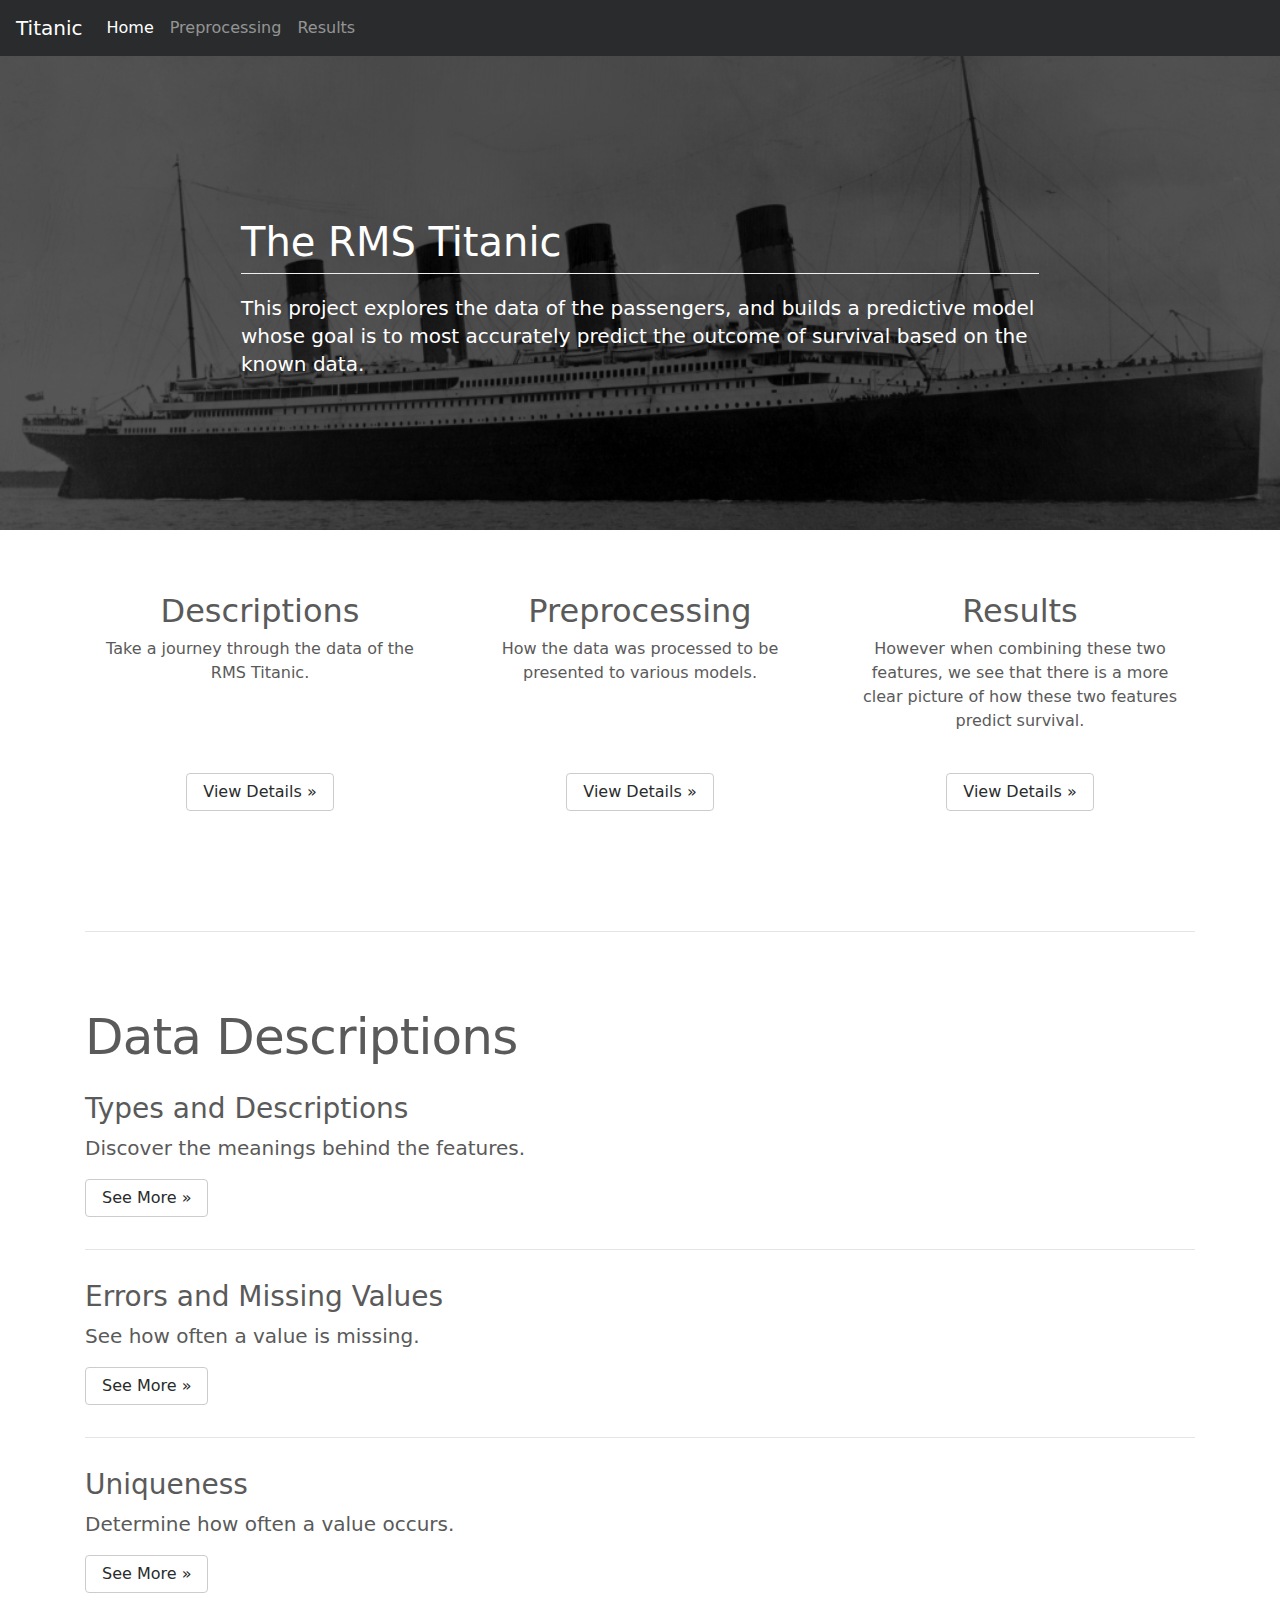
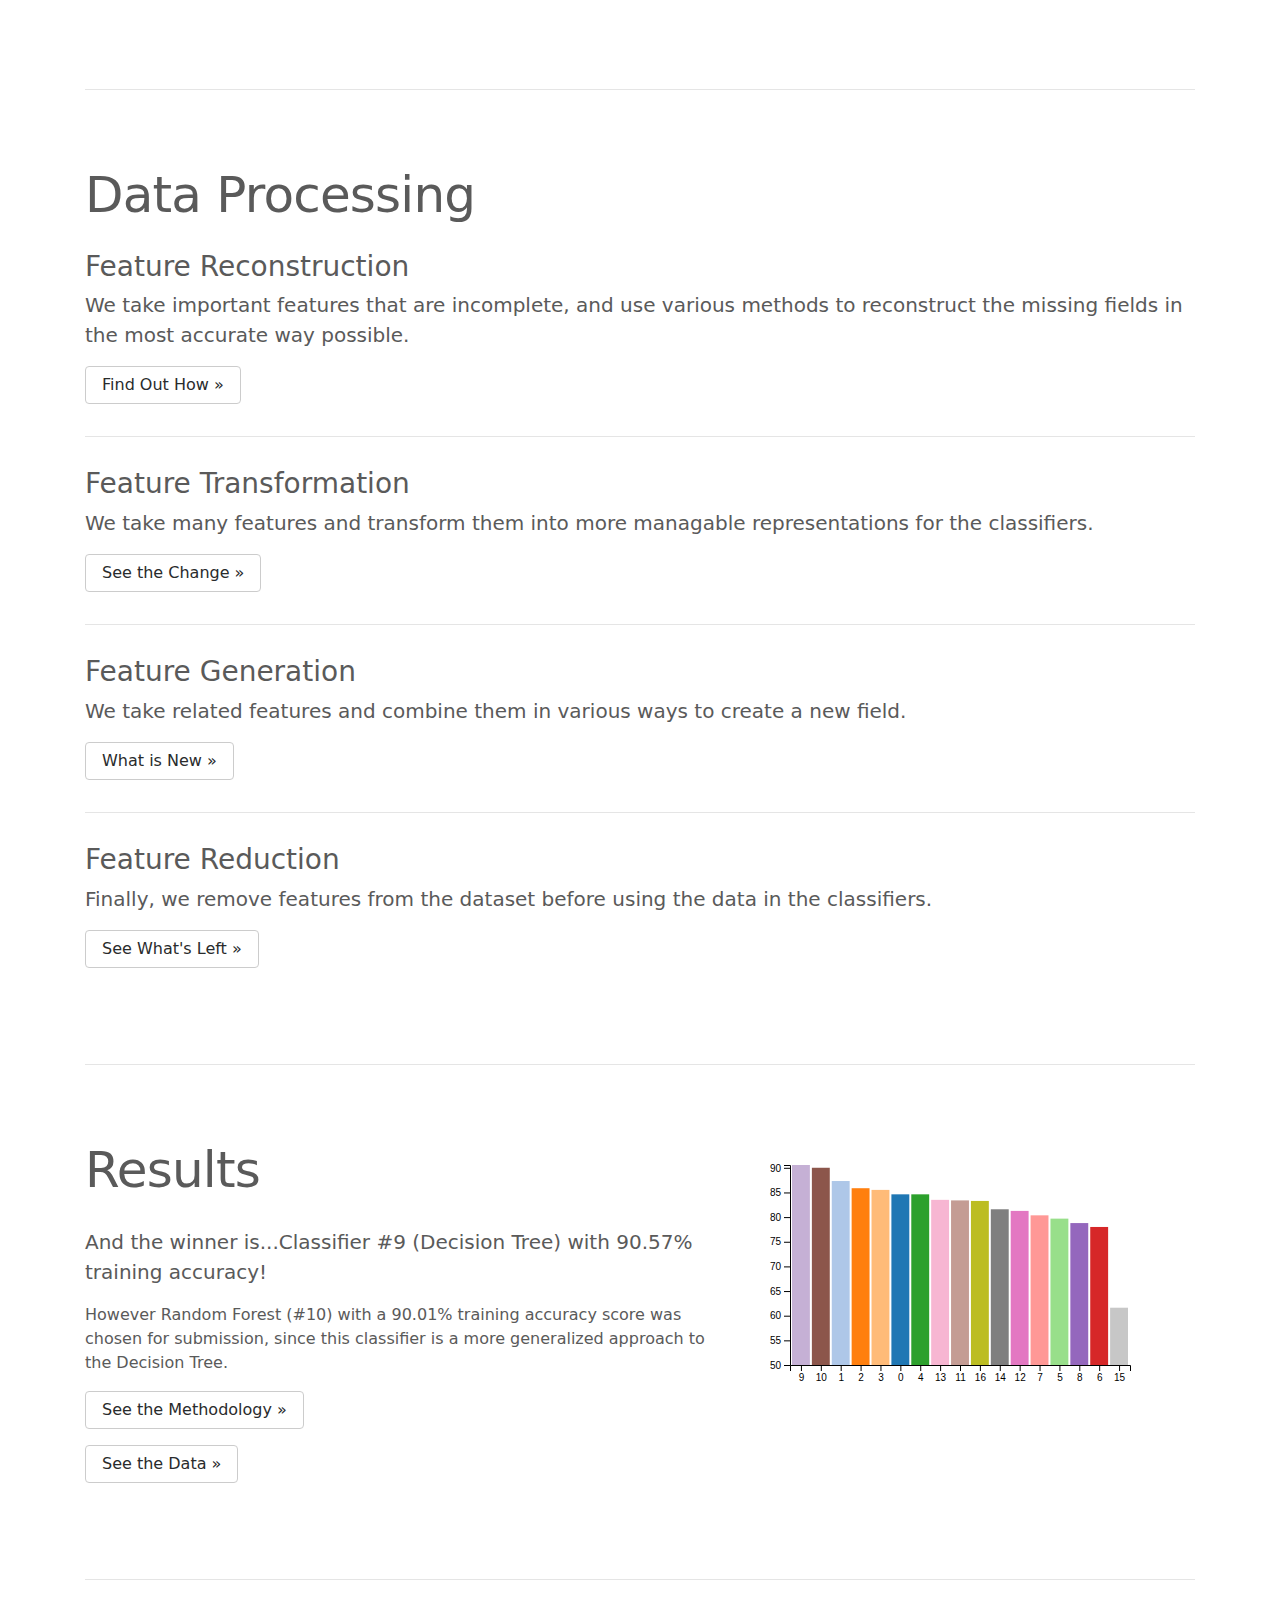
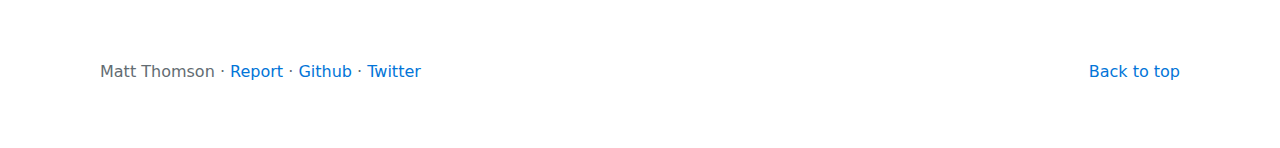
<file: index.html>
<!DOCTYPE html>
<html lang="en">
  <head>
    <meta charset="utf-8">
    <meta name="viewport" content="width=device-width, initial-scale=1, shrink-to-fit=no">
    <title>Data Mining Final Project</title>
    <link rel="stylesheet" href="./css/bootstrap.min.css">
    <link href="./css/carousel.css" rel="stylesheet">
    <link href="./css/dashboard.css" rel="stylesheet">
    <link href="./css/custom.css" rel="stylesheet">
  </head>
  <body>
    <nav class="navbar navbar-toggleable-md navbar-inverse fixed-top bg-inverse">
      <button class="navbar-toggler navbar-toggler-right" type="button" data-toggle="collapse" data-target="#navbarCollapse" aria-controls="navbarCollapse" aria-expanded="false" aria-label="Toggle navigation">
        <span class="navbar-toggler-icon"></span>
      </button>
      <a class="navbar-brand" href="https://github.com/redice44/titanic" target="_blank">Titanic</a>
      <div class="collapse navbar-collapse" id="navbarCollapse">
        <ul class="navbar-nav mr-auto">
          <li class="nav-item active">
            <a class="nav-link" href="index.html">Home <span class="sr-only">(current)</span></a>
          </li>
          <li class="nav-item">
            <a class="nav-link" href="data-processing.html">Preprocessing</a>
          </li>
          <li class="nav-item">
            <a class="nav-link" href="results.html">Results</a>
          </li>
        </ul>
      </div>
    </nav>

    <div id="myCarousel" class="carousel slide" data-ride="carousel" data-interval="10000">
      <div class="carousel-inner" role="listbox">
        <div class="carousel-item active">
          <div class="container">
            <div class="carousel-caption d-none d-md-block text-left">
              <h1>The RMS Titanic</h1>
              <p>This project explores the data of the passengers, and builds a predictive model whose goal is to most accurately predict the outcome of survival based on the known data.</p>
            </div>
          </div>
        </div>
      </div>
    </div>

    <div class="container marketing">
      <div class="row">
        <div class="col-lg-4">
          <h2>Descriptions</h2>
          <p>Take a journey through the data of the RMS Titanic.</p>
          
        </div>
        <div class="col-lg-4">
          <h2>Preprocessing</h2>
          <p>How the data was processed to be presented to various models.</p>
          
        </div>
        <div class="col-lg-4">
          <h2>Results</h2>
          <p>However when combining these two features, we see that there is a more clear picture of how these two features predict survival.</p>
          
        </div>
      </div>
      <div class="row">
        <div class="col-lg-4"><p><a class="btn btn-secondary" href="#data-description" role="button">View Details &raquo;</a></p></div>
        <div class="col-lg-4"><p><a class="btn btn-secondary" href="#data-preprocessing" role="button">View Details &raquo;</a></p></div>
        <div class="col-lg-4"><p><a class="btn btn-secondary" href="#results" role="button">View Details &raquo;</a></p></div>
      </div>

      <a name="data-description"></a>
      <hr class="featurette-divider">

      <div class="row featurette">
        <div class="col-md-12">
          <h2 class="featurette-heading">Data Descriptions</h2>
          <h3>Types and Descriptions</h3>
          <p class="lead">Discover the meanings behind the features.</p>
          <p><a class="btn btn-secondary" data-toggle="collapse" aria-expanded="true" aria-controls="data-feature-desc" href="#data-feature-desc" role="button">See More &raquo;</a>
            <div class="collapse" id="data-feature-desc">
              <div class="table-responsive">
                <table class="table table-striped">
                <thead>
                  <tr>
                    <th>Feature</th>
                    <th>Data Type</th>
                    <th>Description</th>
                  </tr>
                </thead>
                <tbody>
                  <tr>
                    <td>PassengerId</td>
                    <td>Unique</td>
                    <td>The ID of the passenger</td>
                  </tr>
                  <tr>
                    <td>Survived</td>
                    <td>Binary</td>
                    <td>Survival (0 = No, 1 = Yes)</td>
                  </tr>
                  <tr>
                    <td>Pclass</td>
                    <td>Ordinal</td>
                    <td>Class of the Ticket (1 = 1st class (upper), 2 = 2nd class (middle), 3 = 3rd class (lower))</td>
                  </tr>
                  <tr>
                    <td>Name</td>
                    <td>Unique</td>
                    <td>Name of the passenger</td>
                  </tr>
                  <tr>
                    <td>Sex</td>
                    <td>Binary</td>
                    <td>Sex of the passenger (female, male)</td>
                  </tr>
                  <tr>
                    <td>Age</td>
                    <td>Continuous</td>
                    <td>Age of the passenger in years</td>
                  </tr>
                  <tr>
                    <td>SibSp</td>
                    <td>Discrete</td>
                    <td>Number of siblings and spouses on the Titanic</td>
                  </tr>
                  <tr>
                    <td>Parch</td>
                    <td>Discrete</td>
                    <td>Number of parents and children on the Titanic</td>
                  </tr>
                  <tr>
                    <td>Ticket</td>
                    <td>Discrete</td>
                    <td>Ticket Number</td>
                  </tr>
                  <tr>
                    <td>Fare</td>
                    <td>Continuous</td>
                    <td>Cost of the ticket</td>
                  </tr>
                  <tr>
                    <td>Cabin</td>
                    <td>Discrete</td>
                    <td>Cabin Number</td>
                  </tr>
                  <tr>
                    <td>Embarked</td>
                    <td>Nominal</td>
                    <td>Port the passenger embarked from.</td>
                  </tr>
                </tbody>
                </table>
              </div>
            </div>
          </p>
          <hr class="featurette-subdivider">
          <h3>Errors and Missing Values</h3>
          <p class="lead">See how often a value is missing.</p>
          <p><a class="btn btn-secondary" data-toggle="collapse" aria-expanded="true" aria-controls="data-feature-desc" href="#data-feature-err" role="button">See More &raquo;</a>
          </p>
          <div class="collapse" id="data-feature-err">
            <div class="row">
              <div class="table-responsive col-md-7">
                <table class="table table-striped">
                  <thead>
                    <tr>
                      <th>Feature</th>
                      <th>Not Errors</th>
                      <th>Completeness</th>
                    </tr>
                  </thead>
                  <tbody>
                    <tr><td>PassengerId    </td><td>891</td><td>100%</td></tr>
                    <tr><td>Survived       </td><td>891</td><td>100%</td></tr>
                    <tr><td>Pclass         </td><td>891</td><td>100%</td></tr>
                    <tr><td>Name           </td><td>891</td><td>100%</td></tr>
                    <tr><td>Sex            </td><td>891</td><td>100%</td></tr>
                    <tr><td>Age            </td><td>714</td><td>80.13%</td></tr>
                    <tr><td>SibSp          </td><td>891</td><td>100%</td></tr>
                    <tr><td>Parch          </td><td>891</td><td>100%</td></tr>
                    <tr><td>Ticket         </td><td>891</td><td>100%</td></tr>
                    <tr><td>Fare           </td><td>891</td><td>100%</td></tr>
                    <tr><td>Cabin          </td><td>204</td><td>22.90%</td></tr>
                    <tr><td>Embarked       </td><td>889</td><td>99.78%</td></tr>
                  </tbody>
                </table>
              </div>
              <div class="col-md-5">
                <!-- <svg id="svg-missing-data" width="450" height="250"></svg> -->
                <div id="feature-missing"></div>
              </div>
            </div>
          </div>
          <hr class="featurette-subdivider">
          <h3>Uniqueness</h3>
          <p class="lead">Determine how often a value occurs.</p>
          <p><a class="btn btn-secondary" data-toggle="collapse" aria-expanded="true" aria-controls="data-feature-desc" href="#data-feature-uniq" role="button">See More &raquo;</a></p>
          <div class="collapse" id="data-feature-uniq">
            <div class="row">
              <div class="table-responsive col-md-7">
                <table class="table table-striped">
                  <thead>
                    <tr>
                      <th>Feature</th>
                      <th>Unique Entries</th>
                      <th>Uniqueness</th>
                    </tr>
                  </thead>
                  <tbody>
                    <tr><td>PassengerId    </td><td>891</td><td>100%</td></tr>
                    <tr><td>Survived       </td><td>2</td><td>0%</td></tr>
                    <tr><td>Pclass         </td><td>3</td><td>0%</td></tr>
                    <tr><td>Name           </td><td>891</td><td>100%</td></tr>
                    <tr><td>Sex            </td><td>2</td><td>0%</td></tr>
                    <tr><td>Age            </td><td>N/A</td><td>N/A</td></tr>
                    <tr><td>SibSp          </td><td>7</td><td>0.01%</td></tr>
                    <tr><td>Parch          </td><td>7</td><td>0.01%</td></tr>
                    <tr><td>Ticket         </td><td>681</td><td>76.43%%</td></tr>
                    <tr><td>Fare           </td><td>N/A</td><td>N/A</td></tr>
                    <tr><td>Cabin          </td><td>147</td><td>72.06%</td></tr>
                    <tr><td>Embarked       </td><td>3</td><td>0%</td></tr>
                  </tbody>
                </table>
              </div>
              <div class="col-md-5">
                <div id="feature-unique"></div>
              </div>
            </div>
          </div>
        </div>
      </div>

      <a name="data-preprocessing"></a>
      <hr class="featurette-divider">

      <div class="row featurette">
        <div class="col-md-12">
          <h2 class="featurette-heading">Data Processing</h2>
          <h3>Feature Reconstruction</h3>
          <p class="lead">
            We take important features that are incomplete, and use various methods to reconstruct the missing fields in the most accurate way possible.
            <p><a class="btn btn-secondary" href="data-processing.html#reconstruction" role="button">Find Out How &raquo;</a></p>
          </p>
          <hr class="featurette-subdivider">
          <h3>Feature Transformation</h3>
          <p class="lead">
            We take many features and transform them into more managable representations for the classifiers.
            <p><a class="btn btn-secondary" href="data-processing.html#transformation" role="button">See the Change &raquo;</a></p>
          </p>
          <hr class="featurette-subdivider">
          <h3>Feature Generation</h3>
          <p class="lead">
            We take related features and combine them in various ways to create a new field.
            <p><a class="btn btn-secondary" href="data-processing.html#generation" role="button">What is New &raquo;</a></p>
          </p>
          <hr class="featurette-subdivider">
          <h3>Feature Reduction</h3>
          <p class="lead">
            Finally, we remove features from the dataset before using the data in the classifiers.
            <p><a class="btn btn-secondary" href="data-processing.html#reduction" role="button">See What's Left &raquo;</a></p>
          </p>
        </div>
      </div>

      <a name="results"></a>
      <hr class="featurette-divider">

      <div class="row featurette">
        <div class="col-md-7">
          <h2 class="featurette-heading">Results<span class="text-muted"></span></h2>
          <p class="lead">
            And the winner is...Classifier #9 (Decision Tree) with 90.57% training accuracy!
          </p>
          <p>However Random Forest (#10) with a 90.01% training accuracy score was chosen for submission, since this classifier is a more generalized approach to the Decision Tree.</p>
          <p><a class="btn btn-secondary" href="results.html" role="button">See the Methodology &raquo;</a></p>
          <p><a class="btn btn-secondary" href="results.html#data" role="button">See the Data &raquo;</a></p>
        </div>
        <div class="col-md-5">
          <div id="model-chart"></div>
        </div>
      </div>

      <hr class="featurette-divider">

      <footer class="text-muted">
        <div class="container">
          <p class="float-right"><a href="#">Back to top</a></p>
          <p>Matt Thomson &middot; <a href="./assets/Report.pdf" target="_blank">Report</a> &middot; <a href="https://github.com/redice44" target="_blank">Github</a> &middot; <a href="https://twitter.com/RedIce44" target="_blank">Twitter</a></p>
        </div>
      </footer>

    </div>
    <script src="./js/jquery-3.2.1.min.js"></script>
    <script src="./js/tether.min.js"></script>
    <script src="./js/bootstrap.min.js"></script>
    <script src="./js/d3.min.js"></script>
    <script src="./js/data.js"></script>
    <script type="text/javascript">
      var barcolor = function(d, i) {
        var color = d3.scaleOrdinal(d3.schemeCategory20).domain([0,1,2,3,4,5,6,7,8,9,10,11,12,13,14,15,16]);
        return color(d.Model); 
      };
      makeBarGraph('model-chart', barGraphData.modelData, 'Model', 'Accuracy', 400, 250, '', barcolor);
      makeBarGraph('feature-missing', barGraphData.missingData, 'Feature', 'Missing', 400, 250, 'Missing Data Points');
      makeBarGraph('feature-unique', barGraphData.uniqueData, 'Feature', 'Found', 400, 250, 'Unique Data Points');
    </script>
  </body>
  </body>
</html>
</file>
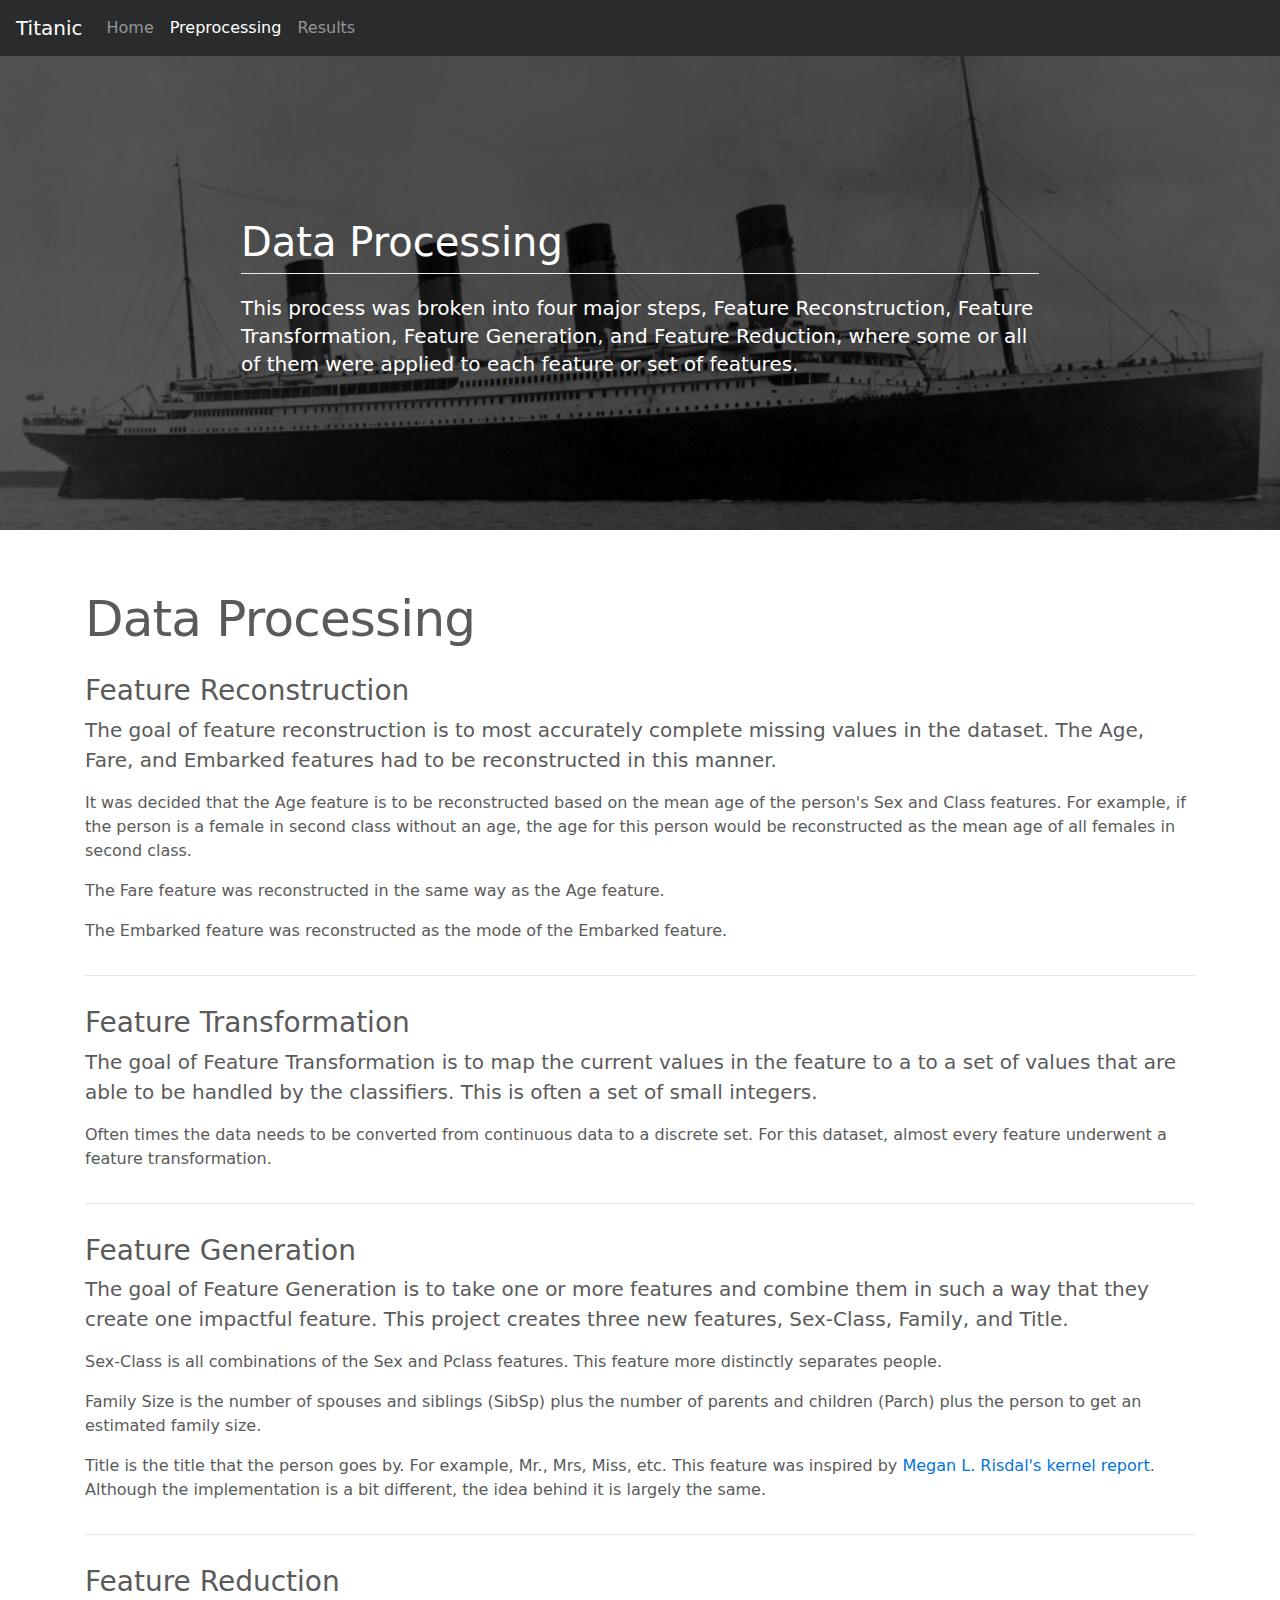
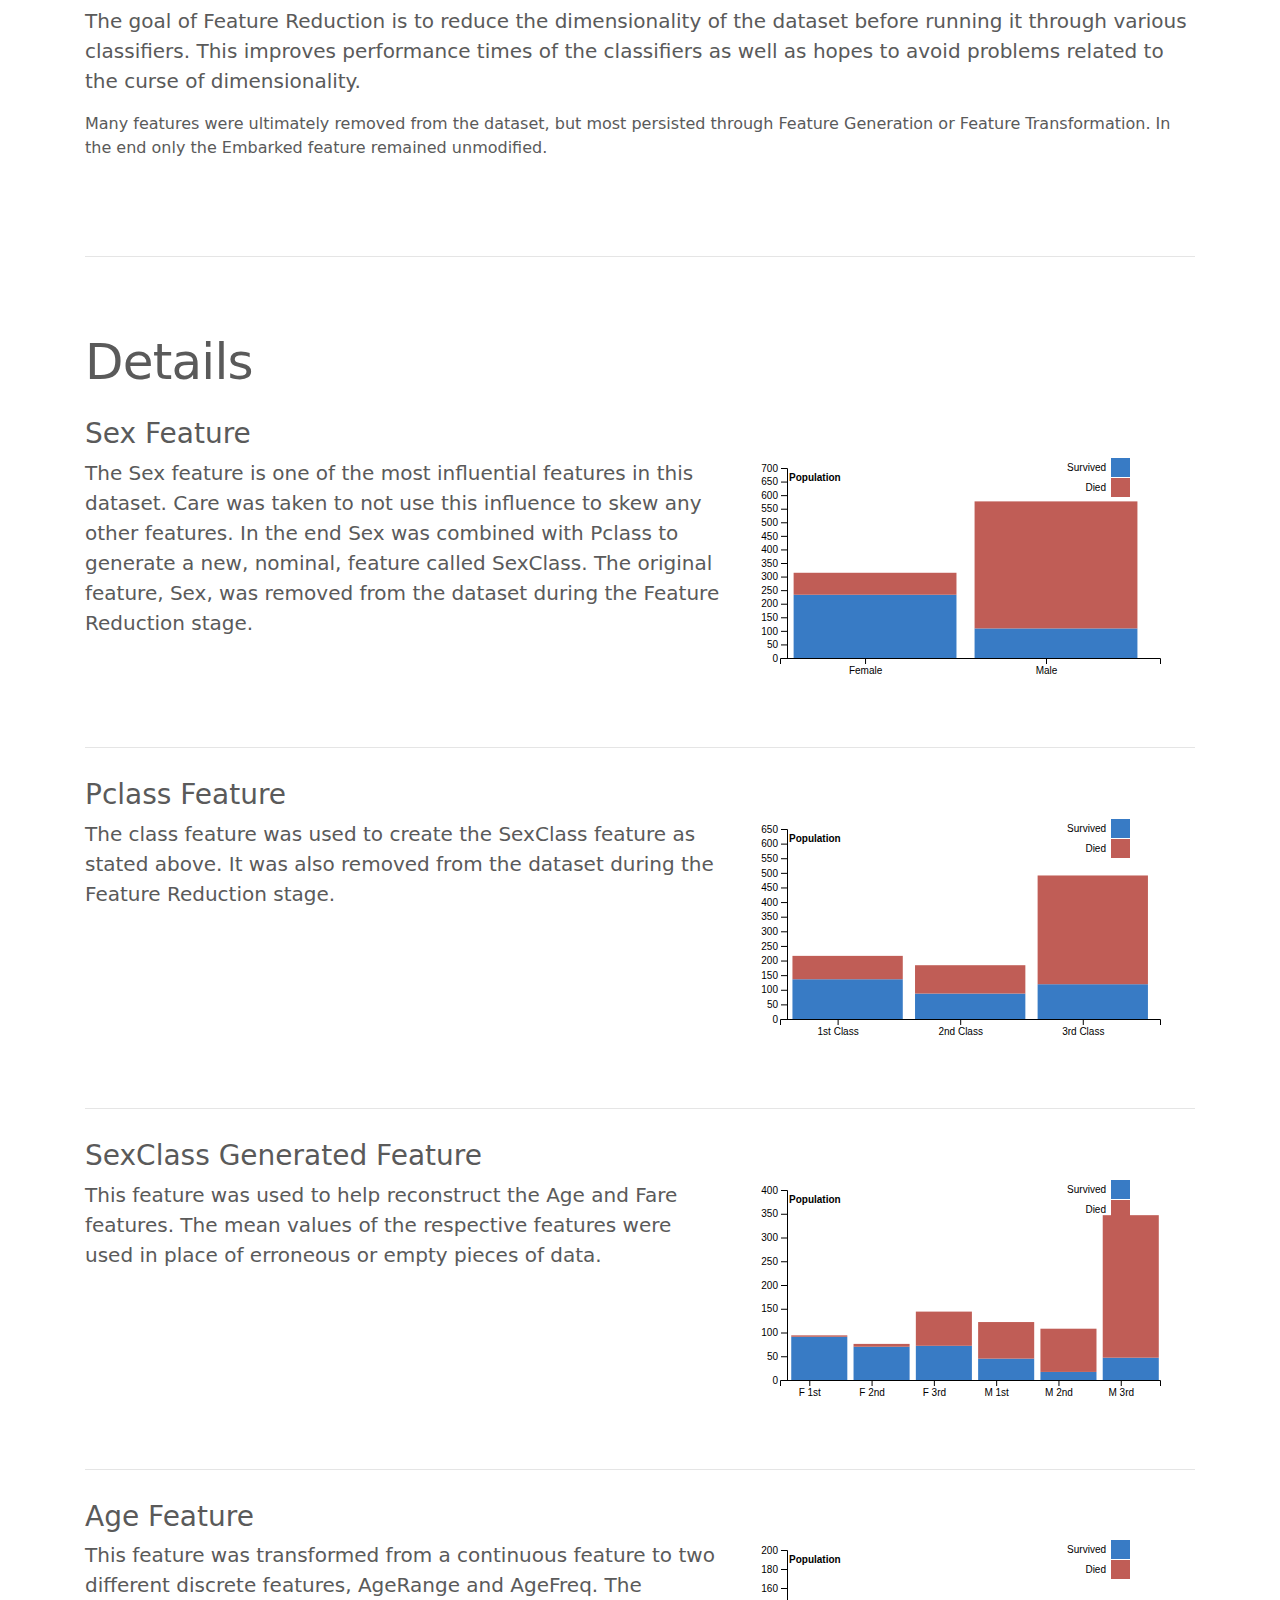
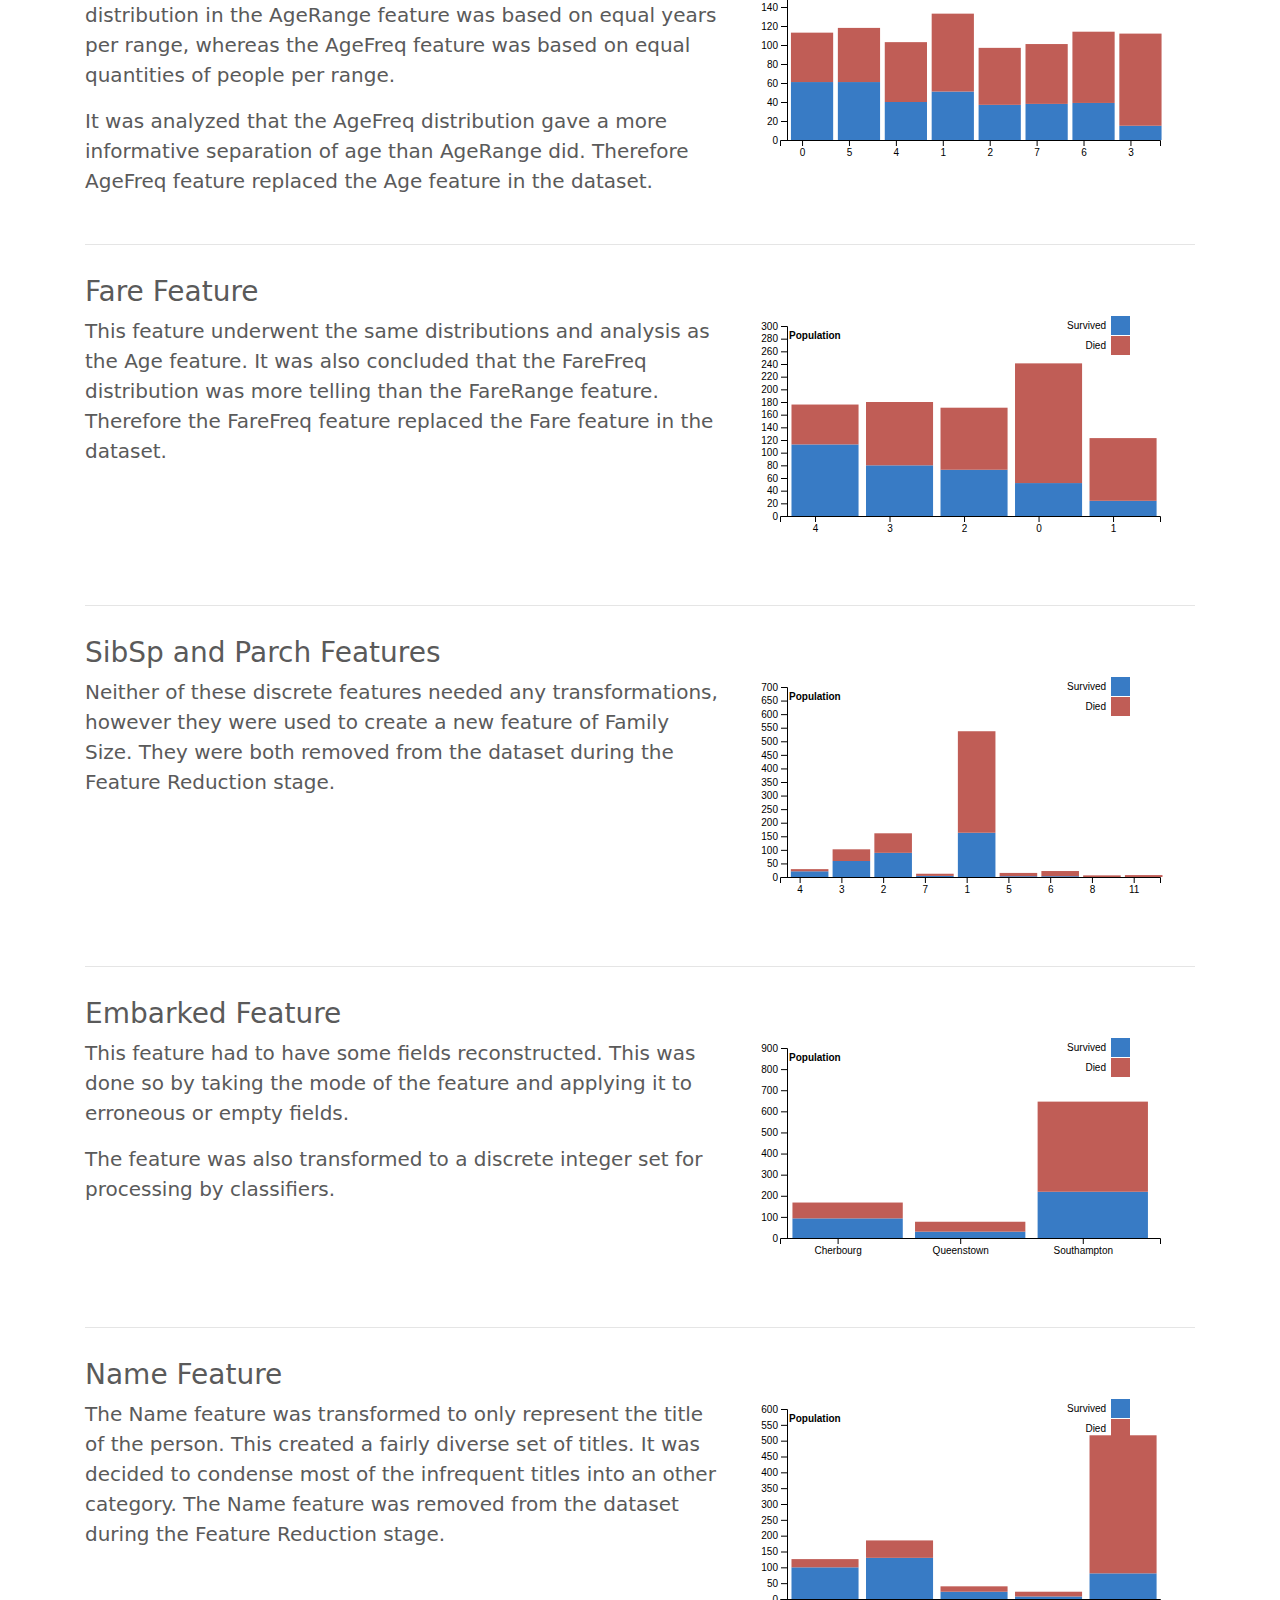
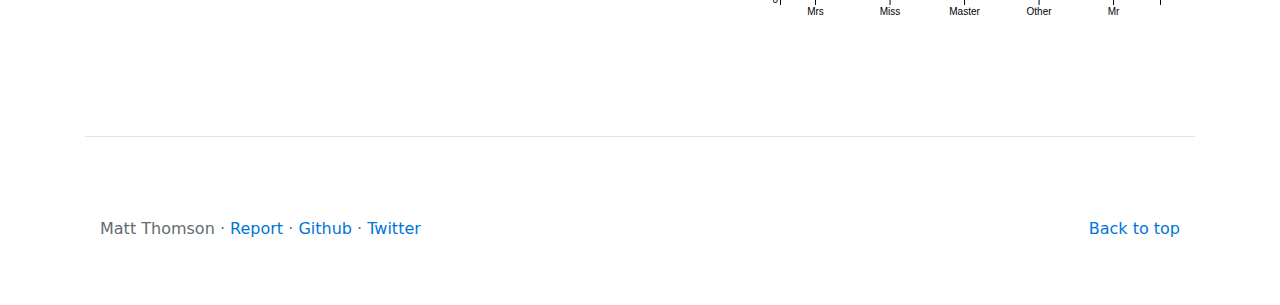
<file: data-processing.html>
<!DOCTYPE html>
<html lang="en">
  <head>
    <meta charset="utf-8">
    <meta name="viewport" content="width=device-width, initial-scale=1, shrink-to-fit=no">
    <title>Data Mining Final Project</title>
    <link rel="stylesheet" href="./css/bootstrap.min.css">
    <link href="./css/carousel.css" rel="stylesheet">
    <link href="./css/dashboard.css" rel="stylesheet">
    <link href="./css/custom.css" rel="stylesheet">
  </head>
  <body>
    <nav class="navbar navbar-toggleable-md navbar-inverse fixed-top bg-inverse">
      <button class="navbar-toggler navbar-toggler-right" type="button" data-toggle="collapse" data-target="#navbarCollapse" aria-controls="navbarCollapse" aria-expanded="false" aria-label="Toggle navigation">
        <span class="navbar-toggler-icon"></span>
      </button>
      <a class="navbar-brand" href="https://github.com/redice44/titanic" target="_blank">Titanic</a>
      <div class="collapse navbar-collapse" id="navbarCollapse">
        <ul class="navbar-nav mr-auto">
          <li class="nav-item">
            <a class="nav-link" href="index.html">Home</a>
          </li>
          <li class="nav-item active">
            <a class="nav-link" href="data-processing.html">Preprocessing <span class="sr-only">(current)</span></a>
          </li>
          <li class="nav-item">
            <a class="nav-link" href="results.html">Results</a>
          </li>
        </ul>
      </div>
    </nav>

    <div id="myCarousel" class="carousel slide" data-ride="carousel" data-interval="10000">
      <div class="carousel-inner" role="listbox">
        <div class="carousel-item active">
          <div class="container">
            <div class="carousel-caption d-none d-md-block text-left">
              <h1>Data Processing</h1>
              <p>This process was broken into four major steps, Feature Reconstruction, Feature Transformation, Feature Generation, and Feature Reduction, where some or all of them were applied to each feature or set of features.</p>
            </div>
          </div>
        </div>
      </div>
    </div>

    <div class="container marketing">

      <a name="reconstruction"></a>
      <div class="row featurette">
        <div class="col-md-12">
          <h2 class="featurette-heading">Data Processing</h2>
          <h3>Feature Reconstruction</h3>
          <p class="lead">The goal of feature reconstruction is to most accurately complete missing values in the dataset. The Age, Fare, and Embarked features had to be reconstructed in this manner.
          </p>
          <p>It was decided that the Age feature is to be reconstructed based on the mean age of the person's Sex and Class features. For example, if the person is a female in second class without an age, the age for this person would be reconstructed as the mean age of all females in second class.</p>
          <p><a name="transformation"></a>The Fare feature was reconstructed in the same way as the Age feature.</p>
          <p>The Embarked feature was reconstructed as the mode of the Embarked feature.</p>
          
          <hr class="featurette-subdivider">
          <h3>Feature Transformation</h3>
          <p class="lead">The goal of Feature Transformation is to map the current values in the feature to a to a set of values that are able to be handled by the classifiers. This is often a set of small integers.<a name="generation"></a></p>
          <p>Often times the data needs to be converted from continuous data to a discrete set. For this dataset, almost every feature underwent a feature transformation.</p>
          
          <hr class="featurette-subdivider">
          <h3>Feature Generation</h3>
          <p class="lead">The goal of Feature Generation is to take one or more features and combine them in such a way that they create one impactful feature. This project creates three new features, Sex-Class, Family, and Title.</p>
          <p>Sex-Class is all combinations of the Sex and Pclass features. This feature more distinctly separates people.</p>
          <p>Family Size is the number of spouses and siblings (SibSp) plus the number of parents and children (Parch) plus the person to get an estimated family size.<a name="reduction"></a></p>
          <p>Title is the title that the person goes by. For example, Mr., Mrs, Miss, etc. This feature was inspired by <a href="https://www.kaggle.com/mrisdal/titanic/exploring-survival-on-the-titanic" target="_blank">Megan L. Risdal's kernel report</a>. Although the implementation is a bit different, the idea behind it is largely the same.</p>
          
          <hr class="featurette-subdivider">
          <h3>Feature Reduction</h3>
          <p class="lead">The goal of Feature Reduction is to reduce the dimensionality of the dataset before running it through various classifiers. This improves performance times of the classifiers as well as hopes to avoid problems related to the curse of dimensionality.</p>
          <p>Many features were ultimately removed from the dataset, but most persisted through Feature Generation or Feature Transformation. In the end only the Embarked feature remained unmodified.</p>
        </div>
      </div>

      <hr class="featurette-divider">

      <div class="row featurette">
        <div class="col-md-12">
          <h2 class="featurette-heading">Details<span class="text-muted"></span></h2>
          <h3>Sex Feature</h3>
          <div class="row">
            <div class="col-md-7">
              <p class="lead">The Sex feature is one of the most influential features in this dataset. Care was taken to not use this influence to skew any other features. In the end Sex was combined with Pclass to generate a new, nominal, feature called SexClass. The original feature, Sex, was removed from the dataset during the Feature Reduction stage.</p>
            </div>
            <div class="col-md-5">
              <svg id="sex-bar-graph" width="450" height="250"></svg>
            </div>
          </div>
          <hr class="featurette-subdivider">
          <h3>Pclass Feature</h3>
          <div class="row">
            <div class="col-md-7">
              <p class="lead">The class feature was used to create the SexClass feature as stated above. It was also removed from the dataset during the Feature Reduction stage.</p>
          </div>
            <div class="col-md-5">
              <svg id="pclass-bar-graph" width="450" height="250"></svg>
            </div>
          </div>
          <hr class="featurette-subdivider">
          <h3>SexClass Generated Feature</h3>
          <div class="row">
            <div class="col-md-7">
              <p class="lead">This feature was used to help reconstruct the Age and Fare features. The mean values of the respective features were used in place of erroneous or empty pieces of data.</p>
          </div>
            <div class="col-md-5">
              <svg id="sex-class-bar-graph" width="450" height="250"></svg>
            </div>
          </div>
          <hr class="featurette-subdivider">
          <h3>Age Feature</h3>
          <div class="row">
            <div class="col-md-7">
              <p class="lead">This feature was transformed from a continuous feature to two different discrete features, AgeRange and AgeFreq. The distribution in the AgeRange feature was based on equal years per range, whereas the AgeFreq feature was based on equal quantities of people per range.</p>
              <p class="lead">It was analyzed that the AgeFreq distribution gave a more informative separation of age than AgeRange did. Therefore AgeFreq feature replaced the Age feature in the dataset.</p>
          </div>
            <div class="col-md-5">
              <svg id="age-bar-graph" width="450" height="250"></svg>
            </div>
          </div>
          <hr class="featurette-subdivider">
          <h3>Fare Feature</h3>
          <div class="row">
            <div class="col-md-7">
              <p class="lead">This feature underwent the same distributions and analysis as the Age feature. It was also concluded that the FareFreq distribution was more telling than the FareRange feature. Therefore the FareFreq feature replaced the Fare feature in the dataset.</p>
          </div>
            <div class="col-md-5">
              <svg id="fare-bar-graph" width="450" height="250"></svg>
            </div>
          </div>
          <hr class="featurette-subdivider">
          <h3>SibSp and Parch Features</h3>
          <div class="row">
            <div class="col-md-7">
              <p class="lead">Neither of these discrete features needed any transformations, however they were used to create a new feature of Family Size. They were both removed from the dataset during the Feature Reduction stage.</p>
          </div>
            <div class="col-md-5">
              <svg id="family-bar-graph" width="450" height="250"></svg>
            </div>
          </div>
          <hr class="featurette-subdivider">
          <h3>Embarked Feature</h3>
          <div class="row">
            <div class="col-md-7">
              <p class="lead">This feature had to have some fields reconstructed. This was done so by taking the mode of the feature and applying it to erroneous or empty fields. </p>
              <p class="lead">The feature was also transformed to a discrete integer set for processing by classifiers.</p>
          </div>
            <div class="col-md-5">
              <svg id="embarked-bar-graph" width="450" height="250"></svg>
            </div>
          </div>
          <hr class="featurette-subdivider">
          <h3>Name Feature</h3>
          <div class="row">
            <div class="col-md-7">
              <p class="lead">The Name feature was transformed to only represent the title of the person. This created a fairly diverse set of titles. It was decided to condense most of the infrequent titles into an other category. The Name feature was removed from the dataset during the Feature Reduction stage.</p>
          </div>
            <div class="col-md-5">
              <svg id="title-bar-graph" width="450" height="250"></svg>
            </div>
          </div>
        </div>
      </div>

      <hr class="featurette-divider">

      <footer class="text-muted">
        <div class="container">
          <p class="float-right"><a href="#">Back to top</a></p>
          <p>Matt Thomson &middot; <a href="./assets/Report.pdf" target="_blank">Report</a> &middot; <a href="https://github.com/redice44" target="_blank">Github</a> &middot; <a href="https://twitter.com/RedIce44" target="_blank">Twitter</a></p>
        </div>
      </footer>

    </div>
    <script src="./js/jquery-3.2.1.min.js"></script>
    <script src="./js/tether.min.js"></script>
    <script src="./js/bootstrap.min.js"></script>
    <script src="./js/d3.min.js"></script>
    <script src="./js/data.js"></script>
    <script type="text/javascript">
      makeStackedBarGraph(d3.select('#sex-bar-graph'), stackedBarGraphData.sexData, ['Survived', 'Died'], 'Sex');
      makeStackedBarGraph(d3.select('#pclass-bar-graph'), stackedBarGraphData.pclassData, ['Survived', 'Died'], 'Pclass');
      makeStackedBarGraph(d3.select('#sex-class-bar-graph'), stackedBarGraphData.sexclassData, ['Survived', 'Died'], 'SexClass');
      makeStackedBarGraph(d3.select('#age-bar-graph'), stackedBarGraphData.ageData, ['Survived', 'Died'], 'Age');
      makeStackedBarGraph(d3.select('#fare-bar-graph'), stackedBarGraphData.fareData, ['Survived', 'Died'], 'Fare');
      makeStackedBarGraph(d3.select('#family-bar-graph'), stackedBarGraphData.familyData, ['Survived', 'Died'], 'Family');
      makeStackedBarGraph(d3.select('#embarked-bar-graph'), stackedBarGraphData.embarkedData, ['Survived', 'Died'], 'Embarked');
      makeStackedBarGraph(d3.select('#title-bar-graph'), stackedBarGraphData.titleData, ['Survived', 'Died'], 'Title');
    </script>
  </body>
  </body>
</html>
</file>
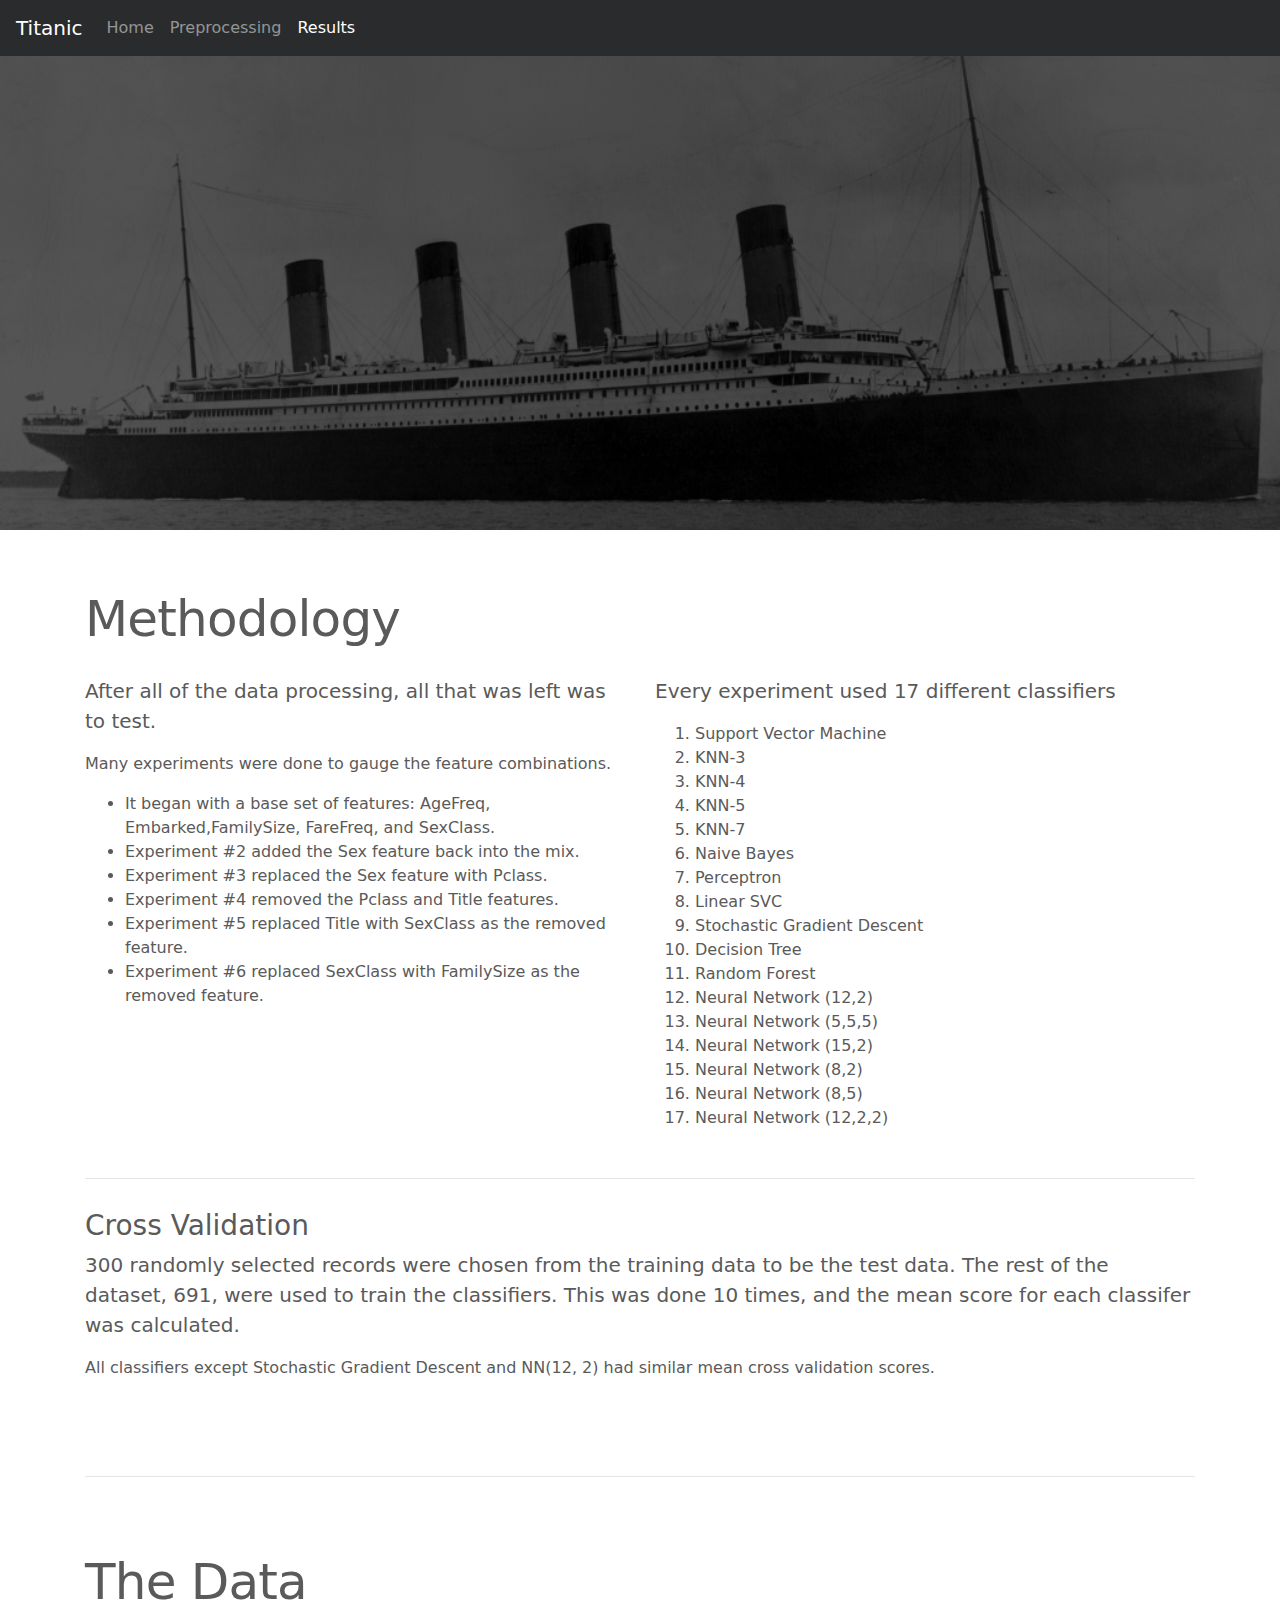
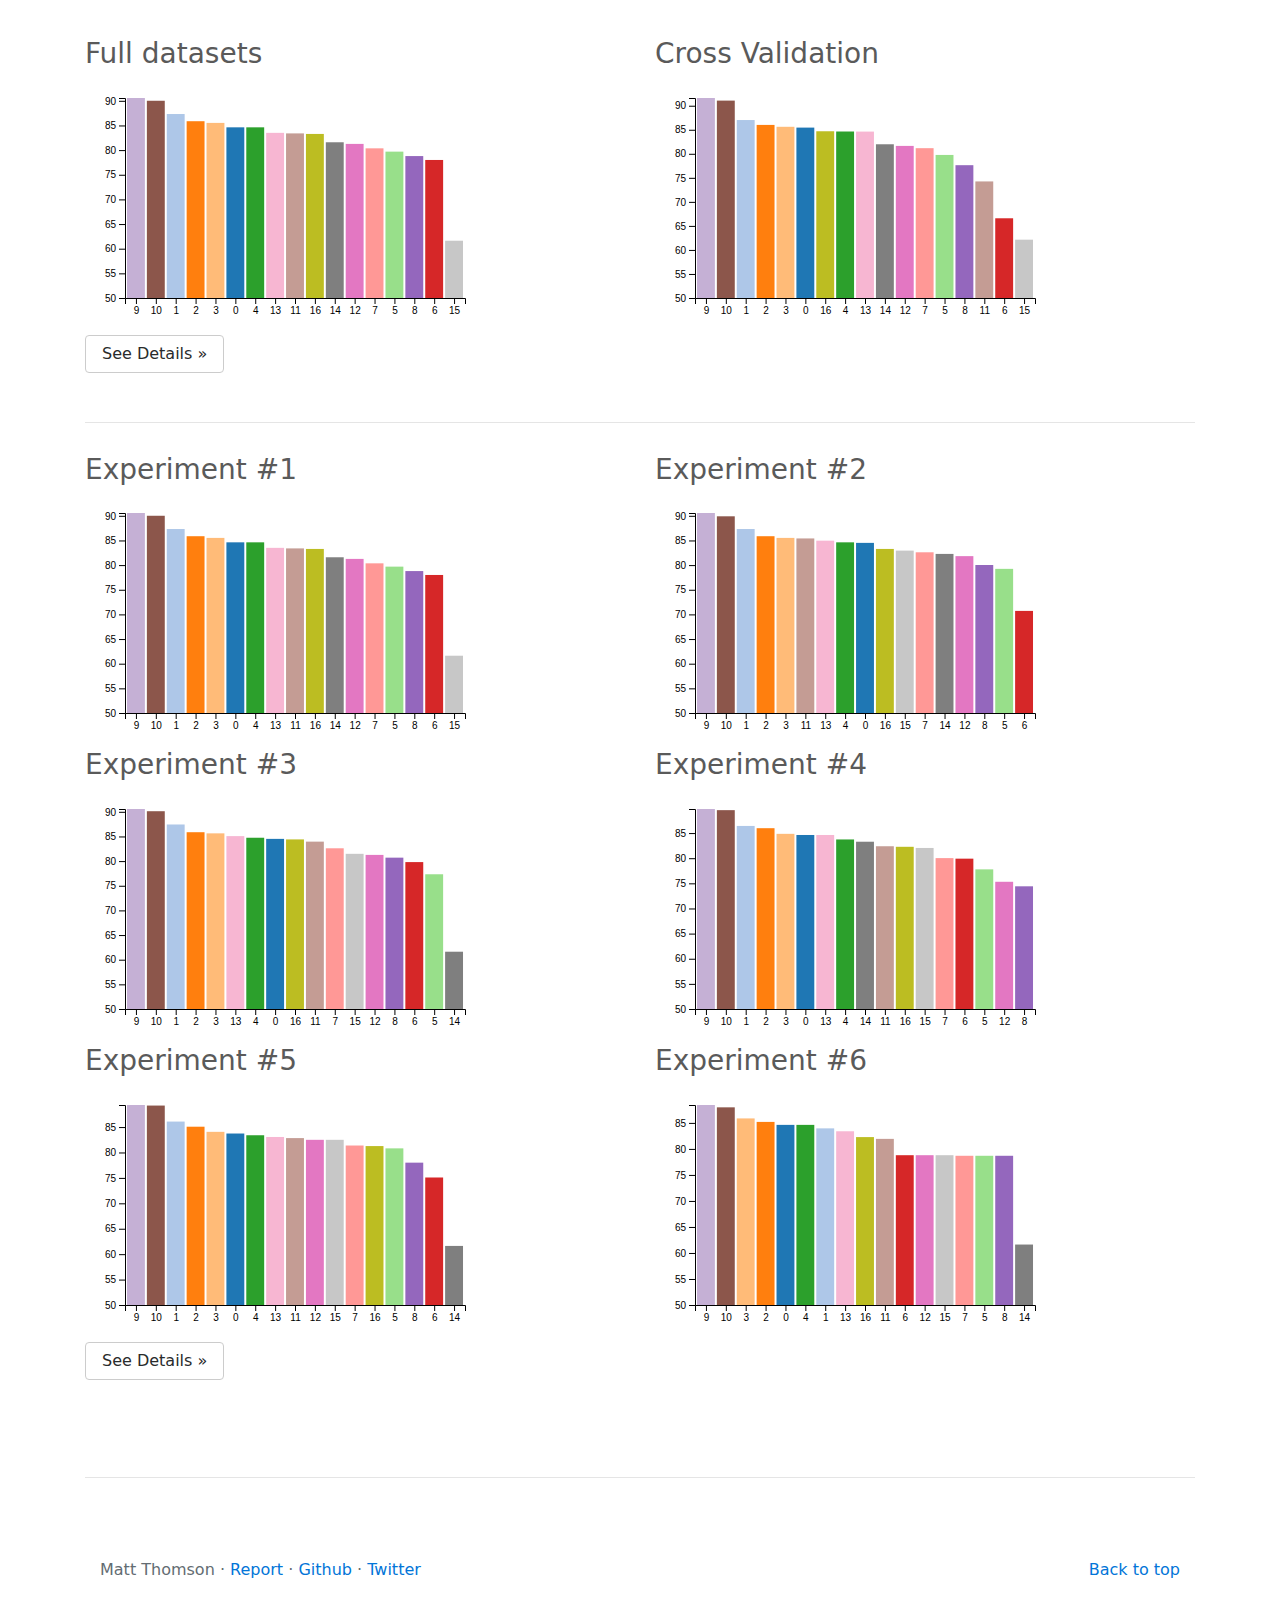
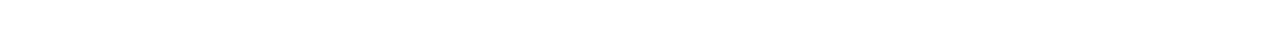
<file: results.html>
<!DOCTYPE html>
<html lang="en">
  <head>
    <meta charset="utf-8">
    <meta name="viewport" content="width=device-width, initial-scale=1, shrink-to-fit=no">
    <title>Data Mining Final Project</title>
    <link rel="stylesheet" href="./css/bootstrap.min.css">
    <link href="./css/carousel.css" rel="stylesheet">
    <link href="./css/dashboard.css" rel="stylesheet">
    <link href="./css/custom.css" rel="stylesheet">
  </head>
  <body>
    <nav class="navbar navbar-toggleable-md navbar-inverse fixed-top bg-inverse">
      <button class="navbar-toggler navbar-toggler-right" type="button" data-toggle="collapse" data-target="#navbarCollapse" aria-controls="navbarCollapse" aria-expanded="false" aria-label="Toggle navigation">
        <span class="navbar-toggler-icon"></span>
      </button>
      <a class="navbar-brand" href="https://github.com/redice44/titanic" target="_blank">Titanic</a>
      <div class="collapse navbar-collapse" id="navbarCollapse">
        <ul class="navbar-nav mr-auto">
          <li class="nav-item">
            <a class="nav-link" href="index.html">Home</a>
          </li>
          <li class="nav-item">
            <a class="nav-link" href="data-processing.html">Preprocessing</a>
          </li>
          <li class="nav-item active">
            <a class="nav-link" href="results.html">Results <span class="sr-only">(current)</span></a>
          </li>
        </ul>
      </div>
    </nav>

    <div id="myCarousel" class="carousel slide" data-ride="carousel" data-interval="10000">
      <div class="carousel-inner" role="listbox">
        <div class="carousel-item active">
          <div class="container">
            <div class="carousel-caption d-none d-md-block text-left">
            </div>
          </div>
        </div>
      </div>
    </div>

    <div class="container marketing">
      <div class="row featurette">
        <div class="col-md-12">
          <h2 class="featurette-heading">Methodology</h2>
          <div class="row">
            <div class="col-md-6">
              <p class="lead">After all of the data processing, all that was left was to test.</p>
              <p>Many experiments were done to gauge the feature combinations.</p>
              <ul>
                <li>It began with a base set of features: AgeFreq, Embarked,FamilySize, FareFreq, and SexClass.</li>
                <li>Experiment #2 added the Sex feature back into the mix.</li>
                <li>Experiment #3 replaced the Sex feature with Pclass. </li>
                <li>Experiment #4 removed the Pclass and Title features. </li>
                <li>Experiment #5 replaced Title with SexClass as the removed feature. </li>
                <li>Experiment #6 replaced SexClass with FamilySize as the removed feature.</li>
              </ul>
            </div>
            <div class="col-md-6">
              <p class="lead">Every experiment used 17 different classifiers</p>
              <ol>
                <li>Support Vector Machine</li>
                <li>KNN-3</li>
                <li>KNN-4</li>
                <li>KNN-5</li>
                <li>KNN-7</li>
                <li>Naive Bayes</li>
                <li>Perceptron</li>
                <li>Linear SVC</li>
                <li>Stochastic Gradient Descent</li>
                <li>Decision Tree</li>
                <li>Random Forest</li>
                <li>Neural Network (12,2)</li>
                <li>Neural Network (5,5,5)</li>
                <li>Neural Network (15,2)</li>
                <li>Neural Network (8,2)</li>
                <li>Neural Network (8,5)</li>
                <li>Neural Network (12,2,2)</li>
              </ol>
            </div>
          </div>
          <hr class="featurette-subdivider">
          <h3>Cross Validation</h3>
          <p class="lead">300 randomly selected records were chosen from the training data to be the test data. The rest of the dataset, 691, were used to train the classifiers. This was done 10 times, and the mean score for each classifer was calculated.</p>
          <p>All classifiers except Stochastic Gradient Descent and NN(12, 2) had similar mean cross validation scores.</p> 
        </div>
      </div>

      <a name="data"></a>
      <hr class="featurette-divider">

      <div class="row featurette">
        <div class="col-md-12">
          <h2 class="featurette-heading">The Data</h2>
          <div class="row">
            <div class="col-md-6">
              <h3>Full datasets</h3>
              <div id="fulldataset"></div>
              <p><a class="btn btn-secondary" data-toggle="collapse" aria-expanded="true" aria-controls="data-feature-desc" href="#full-data-detail" role="button">See Details &raquo;</a></p>
            
            </div>
            <div class="col-md-6">
              <h3>Cross Validation</h3>
              <div id="crossvalidation"></div>
            </div>
          </div>

          <div class="row">
            <div class="col-md-10">
              <div class="collapse" id="full-data-detail">
                <div class="table-responsive">
                  <table class="table table-striped">
                  <thead>
                    <tr>
                      <th>Classifier</th>
                      <th>Results</th>
                      <th>Cross Validation</th>
                    </tr>
                  </thead>
                  <tbody>
                    <tr>
                      <td>Decision Tree</td>
                      <td>90.57</td>
                      <td>91.86</td>
                    </tr>
                    <tr>
                      <td>Random Forest</td>
                      <td>90.24</td>
                      <td>91.41</td>
                    </tr>
                    <tr>
                      <td>KNN-3</td>
                      <td>87.32</td>
                      <td>86.532</td>
                    </tr>
                    <tr>
                      <td>KNN-4</td>
                      <td>85.86</td>
                      <td>85.686</td>
                    </tr>
                    <tr>
                      <td>KNN-5</td>
                      <td>85.82</td>
                      <td>85.50</td>
                    </tr>
                    <tr>
                      <td>SVM</td>
                      <td>84.62</td>
                      <td>85.08</td>
                    </tr>
                    <tr>
                      <td>KNN-7</td>
                      <td>84.62</td>
                      <td>84.76</td>
                    </tr>
                    <tr>
                      <td>NN (15, 2)</td>
                      <td>83.50</td>
                      <td>84.28</td>
                    </tr>
                    <tr>
                      <td>NN (12, 2, 2)</td>
                      <td>83.28</td>
                      <td>84.08</td>
                    </tr>
                    <tr>
                      <td>NN (8, 2)</td>
                      <td>81.59</td>
                      <td>81.85</td>
                    </tr>
                    <tr>
                      <td>NN (5, 5, 5)</td>
                      <td>81.26</td>
                      <td>81.81</td>
                    </tr>
                    <tr>
                      <td>Linear SVC</td>
                      <td>80.58</td>
                      <td>80.73</td>
                    </tr>
                    <tr>
                      <td>Naive Bayes</td>
                      <td>79.69</td>
                      <td>79.56</td>
                    </tr>
                    <tr>
                      <td>Stochastic Gradient Descent</td>
                      <td>79.80</td>
                      <td>75.33</td>
                    </tr>
                    <tr>
                      <td>Perceptron</td>
                      <td>78.00</td>
                      <td>74.63</td>
                    </tr>
                    <tr>
                      <td>NN (12, 2)</td>
                      <td>83.39</td>
                      <td>73.74</td>
                    </tr>
                    <tr>
                      <td>NN (8, 5)</td>
                      <td>61.62</td>
                      <td>61.39</td>
                    </tr>
                  </tbody>
                  </table>
                </div>
              </div>
            </div>
            <div class="col-md-1"></div>
          </div>

          <hr class="featurette-subdivider">

          <div class="row">
            <div class="col-md-6">
              <h3>Experiment #1</h3>
              <div id="exp1"></div>
            </div>
            <div class="col-md-6">
              <h3>Experiment #2</h3>
              <div id="exp2"></div>
            </div>
          </div>

          <div class="row">
            <div class="col-md-6">
              <h3>Experiment #3</h3>
              <div id="exp3"></div>
            </div>
            <div class="col-md-6">
              <h3>Experiment #4</h3>
              <div id="exp4"></div>
            </div>
          </div>

          <div class="row">
            <div class="col-md-6">
              <h3>Experiment #5</h3>
              <div id="exp5"></div>
              <p><a class="btn btn-secondary" data-toggle="collapse" aria-expanded="true" aria-controls="data-feature-desc" href="#exp-data-detail" role="button">See Details &raquo;</a></p>
            </div>
            <div class="col-md-6">
              <h3>Experiment #6</h3>
              <div id="exp6"></div>
            </div>
          </div>

          <div class="row">
            <div class="col-md-10">
              <div class="collapse" id="exp-data-detail">
                <div class="table-responsive">
                  <table class="table table-striped">
                    <thead>
                      <tr>
                        <th>Classifier</th>
                        <th>Exp 1</th>
                        <th>Exp 2</th>
                        <th>Exp 3</th>
                        <th>Exp 4</th>
                        <th>Exp 5</th>
                        <th>Exp 6</th>
                      </tr>
                    </thead>
                    <tbody>
                      <tr>
                        <td>Decision Tree</td>
                        <td>90.57</td>
                        <td>90.57</td>
                        <td>90.57</td>
                        <td>89.79</td>
                        <td>89.34</td>
                        <td>88.44</td>
                      </tr>
                      <tr>
                        <td>Random Forest</td>
                        <td>90.24</td>
                        <td>89.90</td>
                        <td>90.12</td>
                        <td>89.56</td>
                        <td>89.23</td>
                        <td>87.99</td>
                      </tr>
                      <tr>
                        <td>KNN-3</td>
                        <td>87.32</td>
                        <td>87.32</td>
                        <td>87.43</td>
                        <td>86.42</td>
                        <td>86.08</td>
                        <td>83.95</td>
                      </tr>
                      <tr>
                        <td>KNN-4</td>
                        <td>85.86</td>
                        <td>85.86</td>
                        <td>85.86</td>
                        <td>85.97</td>
                        <td>85.07</td>
                        <td>85.19</td>
                      </tr>
                      <tr>
                        <td>KNN-5</td>
                        <td>85.82</td>
                        <td>85.52</td>
                        <td>85.63</td>
                        <td>84.85</td>
                        <td>84.06</td>
                        <td>85.86</td>
                      </tr>
                      <tr>
                        <td>SVM</td>
                        <td>84.62</td>
                        <td>84.51</td>
                        <td>84.51</td>
                        <td>84.62</td>
                        <td>83.73</td>
                        <td>84.62</td>
                      </tr>
                      <tr>
                        <td>KNN-7</td>
                        <td>84.62</td>
                        <td>84.62</td>
                        <td>84.74</td>
                        <td>83.73</td>
                        <td>83.39</td>
                        <td>84.62</td>
                      </tr>
                      <tr>
                        <td>NN (15, 2)</td>
                        <td>83.50</td>
                        <td>84.96</td>
                        <td>85.07</td>
                        <td>84.62</td>
                        <td>83.05</td>
                        <td>83.39</td>
                      </tr>
                      <tr>
                        <td>NN (12, 2)</td>
                        <td>83.39</td>
                        <td>85.41</td>
                        <td>83.95</td>
                        <td>82.38</td>
                        <td>82.83</td>
                        <td>81.93</td>
                      </tr>
                      <tr>
                        <td>NN (12, 2, 2)</td>
                        <td>83.28</td>
                        <td>83.28</td>
                        <td>84.40</td>
                        <td>82.27</td>
                        <td>81.26</td>
                        <td>82.27</td>
                      </tr>
                      <tr>
                        <td>NN (8, 2)</td>
                        <td>81.59</td>
                        <td>82.27</td>
                        <td>61.62</td>
                        <td>83.28</td>
                        <td>61.62</td>
                        <td>61.62</td>
                      </tr>
                      <tr>
                        <td>NN (5, 5, 5)</td>
                        <td>81.26</td>
                        <td>81.82</td>
                        <td>81.26</td>
                        <td>75.31</td>
                        <td>82.49</td>
                        <td>78.79</td>
                      </tr>
                      <tr>
                        <td>Linear SVC</td>
                        <td>80.58</td>
                        <td>82.60</td>
                        <td>82.60</td>
                        <td>80.02</td>
                        <td>81.37</td>
                        <td>78.68</td>
                      </tr>
                      <tr>
                        <td>Naive Bayes</td>
                        <td>79.69</td>
                        <td>79.24</td>
                        <td>77.33</td>
                        <td>77.78</td>
                        <td>80.81</td>
                        <td>78.68</td>
                      </tr>
                      <tr>
                        <td>Stochastic Gradient Descent</td>
                        <td>79.80</td>
                        <td>80.02</td>
                        <td>80.70</td>
                        <td>74.41</td>
                        <td>78.00</td>
                        <td>78.68</td>
                      </tr>
                      <tr>
                        <td>Perceptron</td>
                        <td>78.00</td>
                        <td>70.71</td>
                        <td>79.80</td>
                        <td>79.91</td>
                        <td>75.08</td>
                        <td>78.79</td>
                      </tr>
                      <tr>
                        <td>NN (8, 5)</td>
                        <td>61.62</td>
                        <td>82.94</td>
                        <td>81.48</td>
                        <td>82.04</td>
                        <td>82.49</td>
                        <td>78.79</td>
                      </tr>
                    </tbody>
                  </table>
                </div>
              </div>
            </div>
            <div class="col-md-1"></div>
          </div>
        </div>
      </div>

      <hr class="featurette-divider">

      <footer class="text-muted">
        <div class="container">
          <p class="float-right"><a href="#">Back to top</a></p>
          <p>Matt Thomson &middot; <a href="./assets/Report.pdf" target="_blank">Report</a> &middot; <a href="https://github.com/redice44" target="_blank">Github</a> &middot; <a href="https://twitter.com/RedIce44" target="_blank">Twitter</a></p>
        </div>
      </footer>

    </div>
    <script src="./js/jquery-3.2.1.min.js"></script>
    <script src="./js/tether.min.js"></script>
    <script src="./js/bootstrap.min.js"></script>
    <script src="./js/d3.min.js"></script>
    <script src="./js/data.js"></script>
    <script type="text/javascript">
      var barcolor = function(d, i) {
        var color = d3.scaleOrdinal(d3.schemeCategory20).domain([0,1,2,3,4,5,6,7,8,9,10,11,12,13,14,15,16]);
        return color(d.Model); 
      };
      makeBarGraph('fulldataset', barGraphData.modelData, 'Model', 'Accuracy', 400, 250, '', barcolor);
      makeBarGraph('crossvalidation', barGraphData.cvData, 'Model', 'Accuracy', 400, 250, '', barcolor);
      makeBarGraph('exp1', barGraphData.exp1, 'Model', 'Accuracy', 400, 250, '', barcolor);
      makeBarGraph('exp2', barGraphData.exp2, 'Model', 'Accuracy', 400, 250, '', barcolor);
      makeBarGraph('exp3', barGraphData.exp3, 'Model', 'Accuracy', 400, 250, '', barcolor);
      makeBarGraph('exp4', barGraphData.exp4, 'Model', 'Accuracy', 400, 250, '', barcolor);
      makeBarGraph('exp5', barGraphData.exp5, 'Model', 'Accuracy', 400, 250, '', barcolor);
      makeBarGraph('exp6', barGraphData.exp6, 'Model', 'Accuracy', 400, 250, '', barcolor);
    </script>
  </body>
  </body>
</html>
</file>
<file: css/carousel.css>
/* GLOBAL STYLES
-------------------------------------------------- */
/* Padding below the footer and lighter body text */

body {
  padding-top: 3rem;
  padding-bottom: 3rem;
  color: #5a5a5a;
}


/* CUSTOMIZE THE CAROUSEL
-------------------------------------------------- */

/* Carousel base class */
.carousel {
  margin-bottom: 4rem;
}
/* Since positioning the image, we need to help out the caption */
.carousel-caption {
  z-index: 10;
  bottom: 7rem;
  /*color: #5a5a5a;*/
}

/* Declare heights because of positioning of img element */
.carousel-item {
  height: 30rem;
  background: 
    linear-gradient(
      rgba(0, 0, 0, 0.65),
      rgba(0, 0, 0, 0.65)),
    url('../assets/titanic.jpeg');
  background-repeat: no-repeat, no-repeat;
  background-size: cover, cover;
}
.carousel-item > img {
  position: absolute;
  top: 0;
  left: 0;
  min-width: 100%;
  height: 32rem;
}

.carousel-inner {
  
}


/* MARKETING CONTENT
-------------------------------------------------- */

/* Center align the text within the three columns below the carousel */
.marketing .col-lg-4 {
  margin-bottom: 1.5rem;
  text-align: center;
}
.marketing h2 {
  font-weight: normal;
}
.marketing .col-lg-4 p {
  margin-right: .75rem;
  margin-left: .75rem;
}


/* Featurettes
------------------------- */

.featurette-divider {
  margin: 5rem 0; /* Space out the Bootstrap <hr> more */
}

.featurette-subdivider {
  margin: 2rem 0;
}

/* Thin out the marketing headings */
.featurette-heading {
  font-weight: 300;
  line-height: 1;
  letter-spacing: -.05rem;
  margin-bottom: 2rem;
}


/* RESPONSIVE CSS
-------------------------------------------------- */

@media (min-width: 40em) {
  /* Bump up size of carousel content */
  .carousel-caption p {
    margin-bottom: 1.25rem;
    font-size: 1.25rem;
    line-height: 1.4;
  }

  .featurette-heading {
    font-size: 50px;
  }
}

@media (min-width: 62em) {
  .featurette-heading {
    /*margin-top: 7rem;*/
  }
}
</file>
<file: css/dashboard.css>
/*
 * Base structure
 */

/* Move down content because we have a fixed navbar that is 50px tall */
body {
  padding-top: 50px;
}

/*
 * Typography
 */

h1 {
  margin-bottom: 20px;
  padding-bottom: 9px;
  border-bottom: 1px solid #eee;
}

/*
 * Sidebar
 */

.sidebar {
  position: fixed;
  top: 51px;
  bottom: 0;
  left: 0;
  z-index: 1000;
  padding: 20px;
  overflow-x: hidden;
  overflow-y: auto; /* Scrollable contents if viewport is shorter than content. */
  border-right: 1px solid #eee;
}

/* Sidebar navigation */
.sidebar {
  padding-left: 0;
  padding-right: 0;
}

.sidebar .nav {
  margin-bottom: 20px;
}

.sidebar .nav-item {
  width: 100%;
}

.sidebar .nav-item + .nav-item {
  margin-left: 0;
}

.sidebar .nav-link {
  border-radius: 0;
}

/*
 * Dashboard
 */

 /* Placeholders */
.placeholders {
  padding-bottom: 3rem;
}

.placeholder img {
  padding-top: 1.5rem;
  padding-bottom: 1.5rem;
}
</file>
<file: css/custom.css>
table.table.table-striped > tbody > tr:hover {
  background-color: rgba(0, 0, 0, 0.1);
}
</file>
